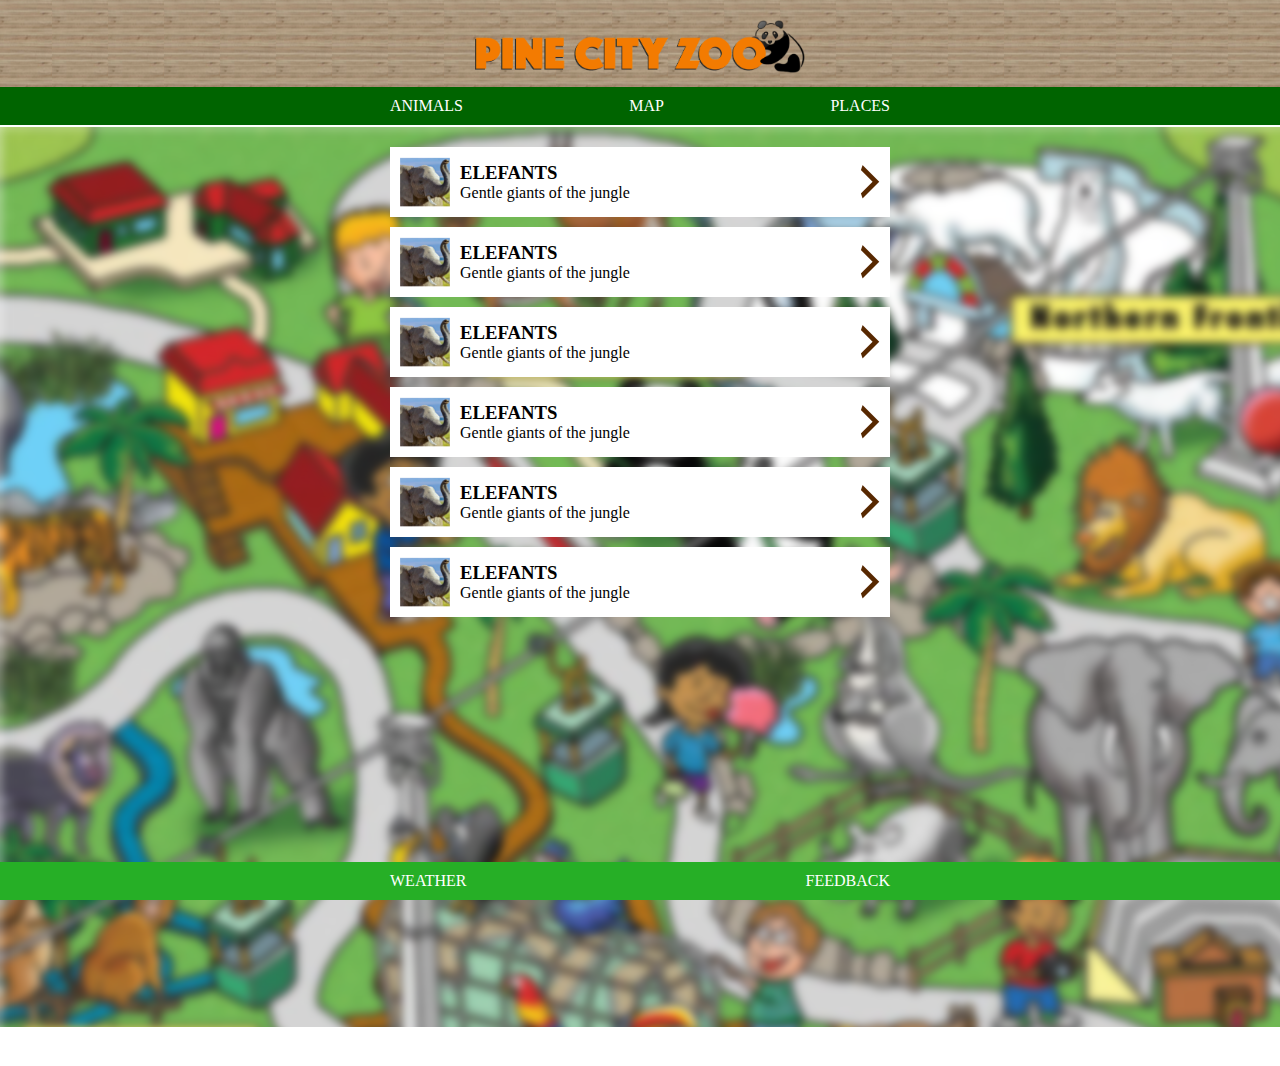
<file: animals.html>
<!DOCTYPE html>
<html>
    <head>
        <title>Map</title>
        <link rel="stylesheet" href="style.css"/>
    </head>
    <body>
        <header>
            <div class="logo-bg">
                <img src="images/logo.png"/>
            </div>

            <div class="navigation-bg">
                <nav>
                    <a href="animals.html">ANIMALS</a>
                    <a href="index.html">MAP</a>
                    <a href="#">PLACES</a>
                </nav>
            </div>
        </header>

        <main>
            <div class="blurred-bg">
                <div class="small-card">
                    <img src="images/elephant-tn.png" alt="elephant thumbnail" class="animal-thumbnail"/>

                    <div class="small-card-text">
                        <h3>
                            <b>ELEFANTS</b>
                        </h3>
                        <p>Gentle giants of the jungle</p>
                    </div>

                    <img src="images/next-arrow.png" alt="next arrow icon"/>
                </div>
                <div class="small-card">
                    <img src="images/elephant-tn.png" alt="elephant thumbnail" class="animal-thumbnail"/>

                    <div class="small-card-text">
                        <h3>
                            <b>ELEFANTS</b>
                        </h3>
                        <p>Gentle giants of the jungle</p>
                    </div>

                    <img src="images/next-arrow.png" alt="next arrow icon"/>
                </div>
                <div class="small-card">
                    <img src="images/elephant-tn.png" alt="elephant thumbnail" class="animal-thumbnail"/>

                    <div class="small-card-text">
                        <h3>
                            <b>ELEFANTS</b>
                        </h3>
                        <p>Gentle giants of the jungle</p>
                    </div>

                    <img src="images/next-arrow.png" alt="next arrow icon"/>
                </div>
                <div class="small-card">
                    <img src="images/elephant-tn.png" alt="elephant thumbnail" class="animal-thumbnail"/>

                    <div class="small-card-text">
                        <h3>
                            <b>ELEFANTS</b>
                        </h3>
                        <p>Gentle giants of the jungle</p>
                    </div>

                    <img src="images/next-arrow.png" alt="next arrow icon"/>
                </div>
                <div class="small-card">
                    <img src="images/elephant-tn.png" alt="elephant thumbnail" class="animal-thumbnail"/>

                    <div class="small-card-text">
                        <h3>
                            <b>ELEFANTS</b>
                        </h3>
                        <p>Gentle giants of the jungle</p>
                    </div>

                    <img src="images/next-arrow.png" alt="next arrow icon"/>
                </div>
                <div class="small-card">
                    <img src="images/elephant-tn.png" alt="elephant thumbnail" class="animal-thumbnail"/>

                    <div class="small-card-text">
                        <h3>
                            <b>ELEFANTS</b>
                        </h3>
                        <p>Gentle giants of the jungle</p>
                    </div>

                    <img src="images/next-arrow.png" alt="next arrow icon"/>
                </div>
            </div>
        </main>

        <footer>
            <nav>
                <a href="#">WEATHER</a>
                <a href="#">FEEDBACK</a>
            </nav>
        </footer>
    </body>
</html>
</file>
<file: style.css>
/* global styles */

body {
    overflow: hidden;
    margin: 0;
}

* {
    box-sizing: border-box;
}

p,
h1,
h2,
h3 {
    margin: 0;
}

nav {
    max-width: 500px;
    margin-left: auto;
    margin-right: auto;
    padding: 10px 0;

    display: flex;
    gap: 10px;
    justify-content: space-between;
}

nav a {
    color: white;
    text-decoration: none;
}

/* header styles */

header {
    position: fixed;
    top: 0;
    left: 0;
    right: 0;
}

.logo-bg {
    background-image: url(images/wood-bg.png);
    background-position: center;
    text-align: center;
    padding-top: 20px;
    padding-bottom: 10px;
}

.logo-bg img {
    max-width: 330px;
}

.navigation-bg {
    background-color: darkgreen;
    padding-left: 20px;
    padding-right: 20px;
}

/* main styles */

main {
    padding-top: 127.09px;
    padding-bottom: 39.09px;
    min-height: 100vh;
    overflow: hidden;
}

main img.map {
    width: 100%;
    height: 100%;
    object-fit: cover;
}


/* footer styles */

footer {
    background-color: rgb(38, 175, 38);
    padding-right: 20px;
    padding-left: 20px;
    position: fixed;
    left: 0;
    right: 0;
    bottom: 0;
}

@layer animals {

    /* main styles */

    .blurred-bg {
        background-image: url(images/map-blur.png);
        min-height: 100vh;
        padding-top: 20px;
        padding-left: 20px;
        padding-right: 20px;
    }

    .small-card {
        background-color: white;
        padding: 10px;

        display: flex;
        align-items: center;
        gap: 10px;

        max-width: 500px;
        margin-left: auto;
        margin-right: auto;

        margin-bottom: 10px;
    }

    .small-card-text {
        flex-grow: 1;
    }

    .animal-thumbnail {
        height: 50px;
        width: 50px;
    }

}
</file>
